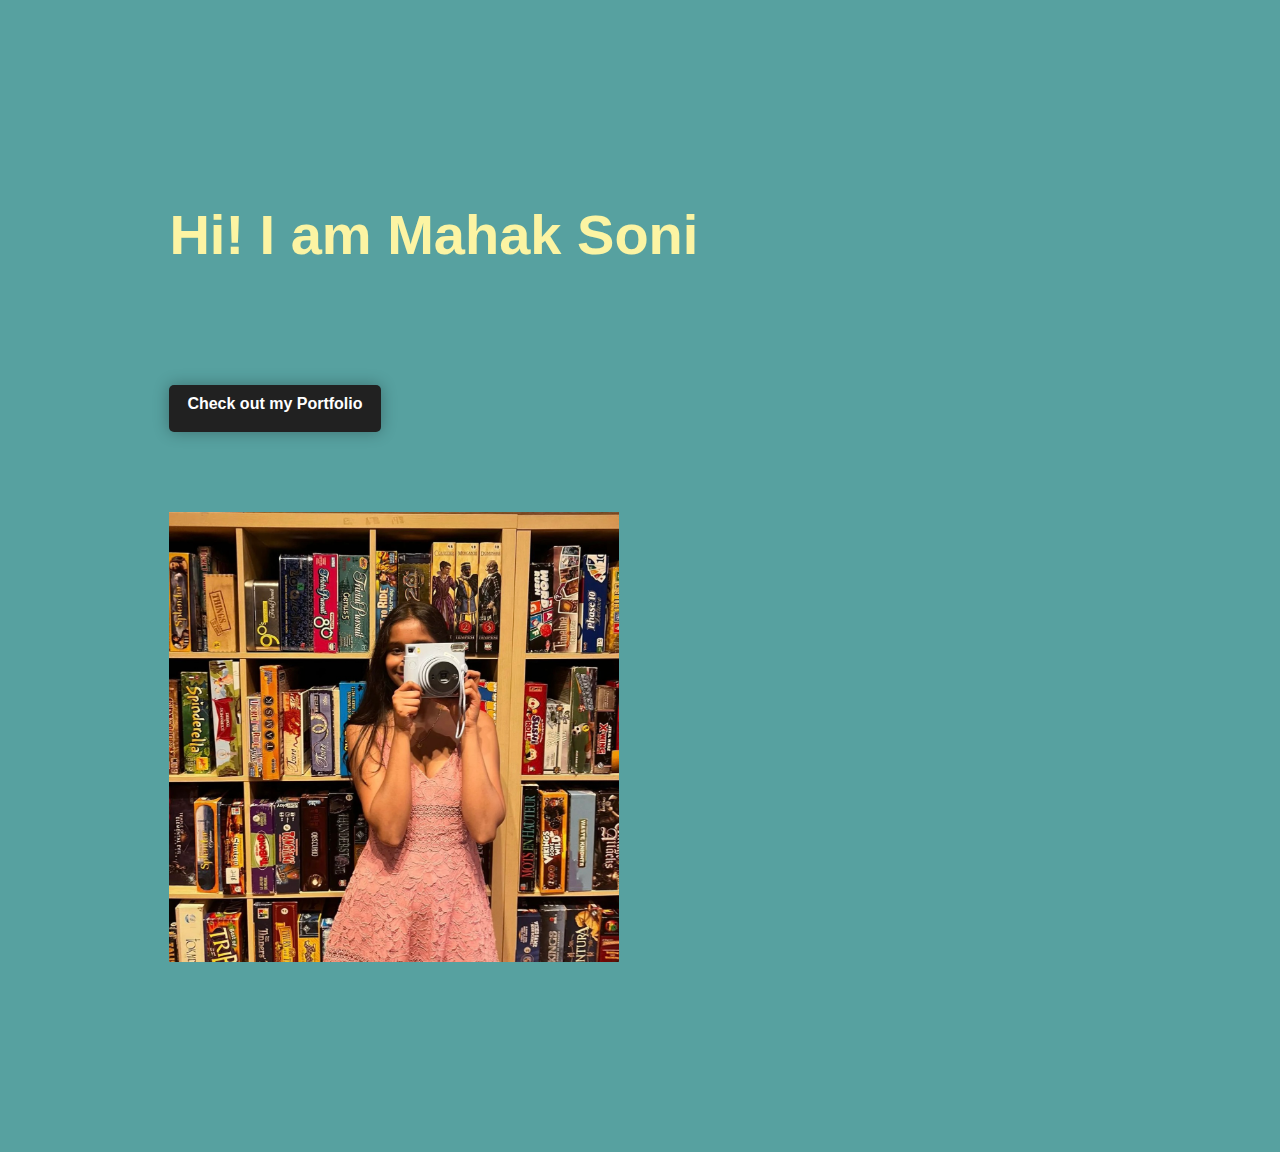
<file: index.html>
<!DOCTYPE html>
<html lang="en" >
<head>
    <meta charset="UTF-8">
    <meta name="viewport" content="width=device-width, initial-scale=1.0">
    <title> My Portfolio </title>
    <link rel = "stylesheet" href = "style.css">
</head>
<body >
    <div class = "mainpage" >
       <h1> Hi! I am Mahak Soni </h1>
       <br>
      <p> <a href = "portfolio.html" > Check out my Portfolio </a> </p>
        <img src="starting.jpg">
    </div>
</body>
</html>
</file>
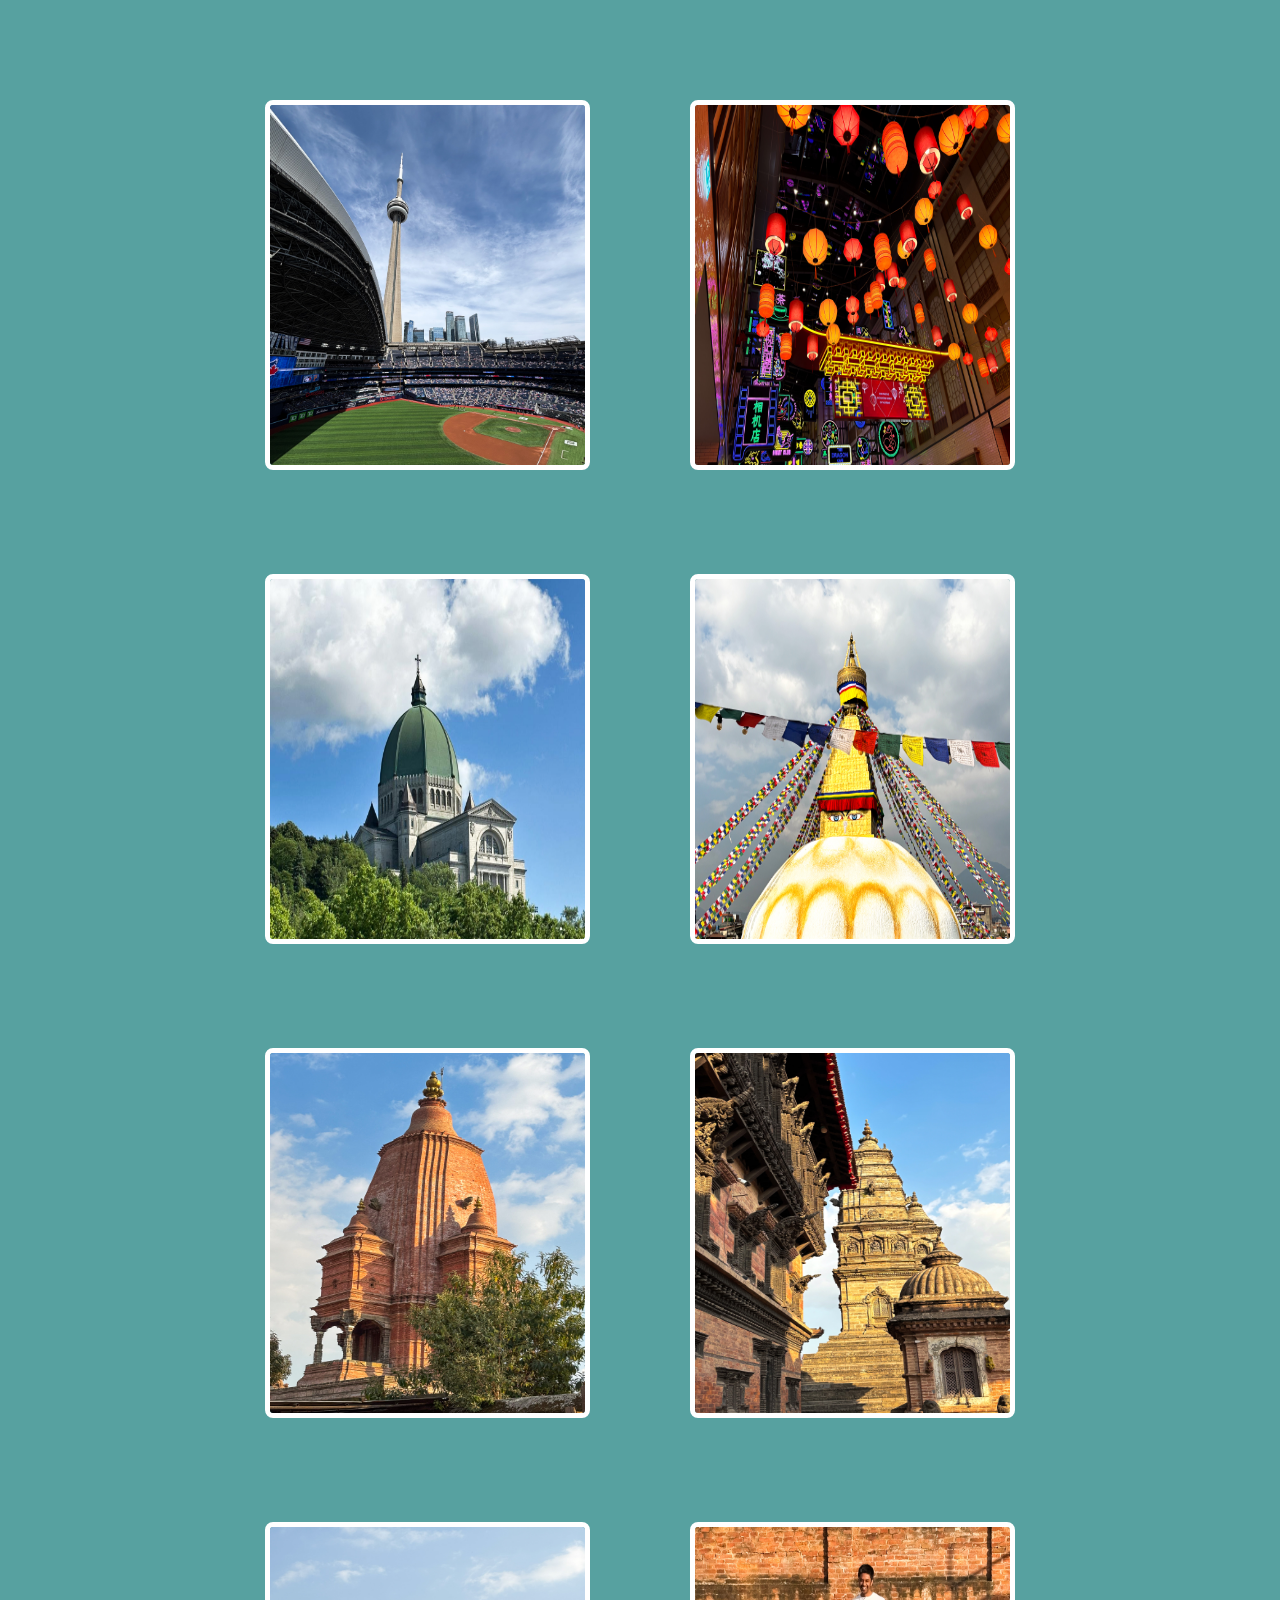
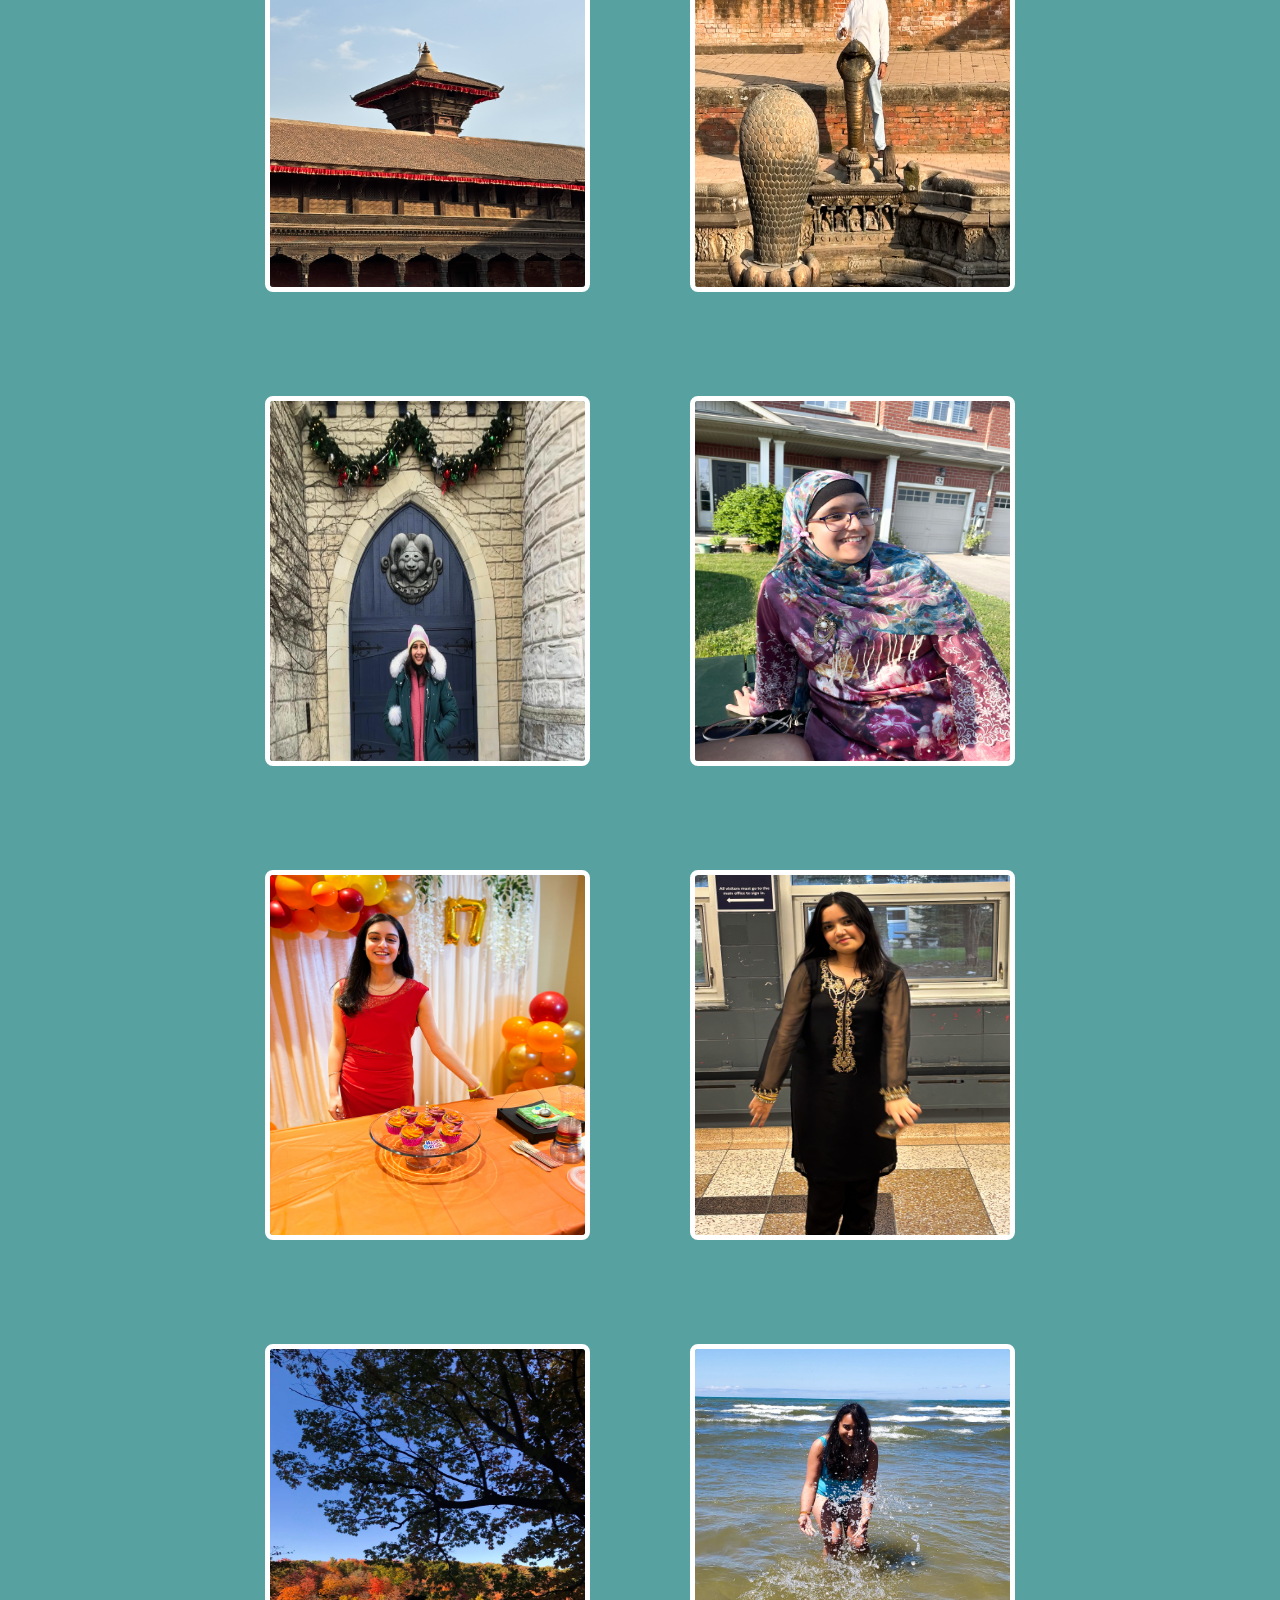
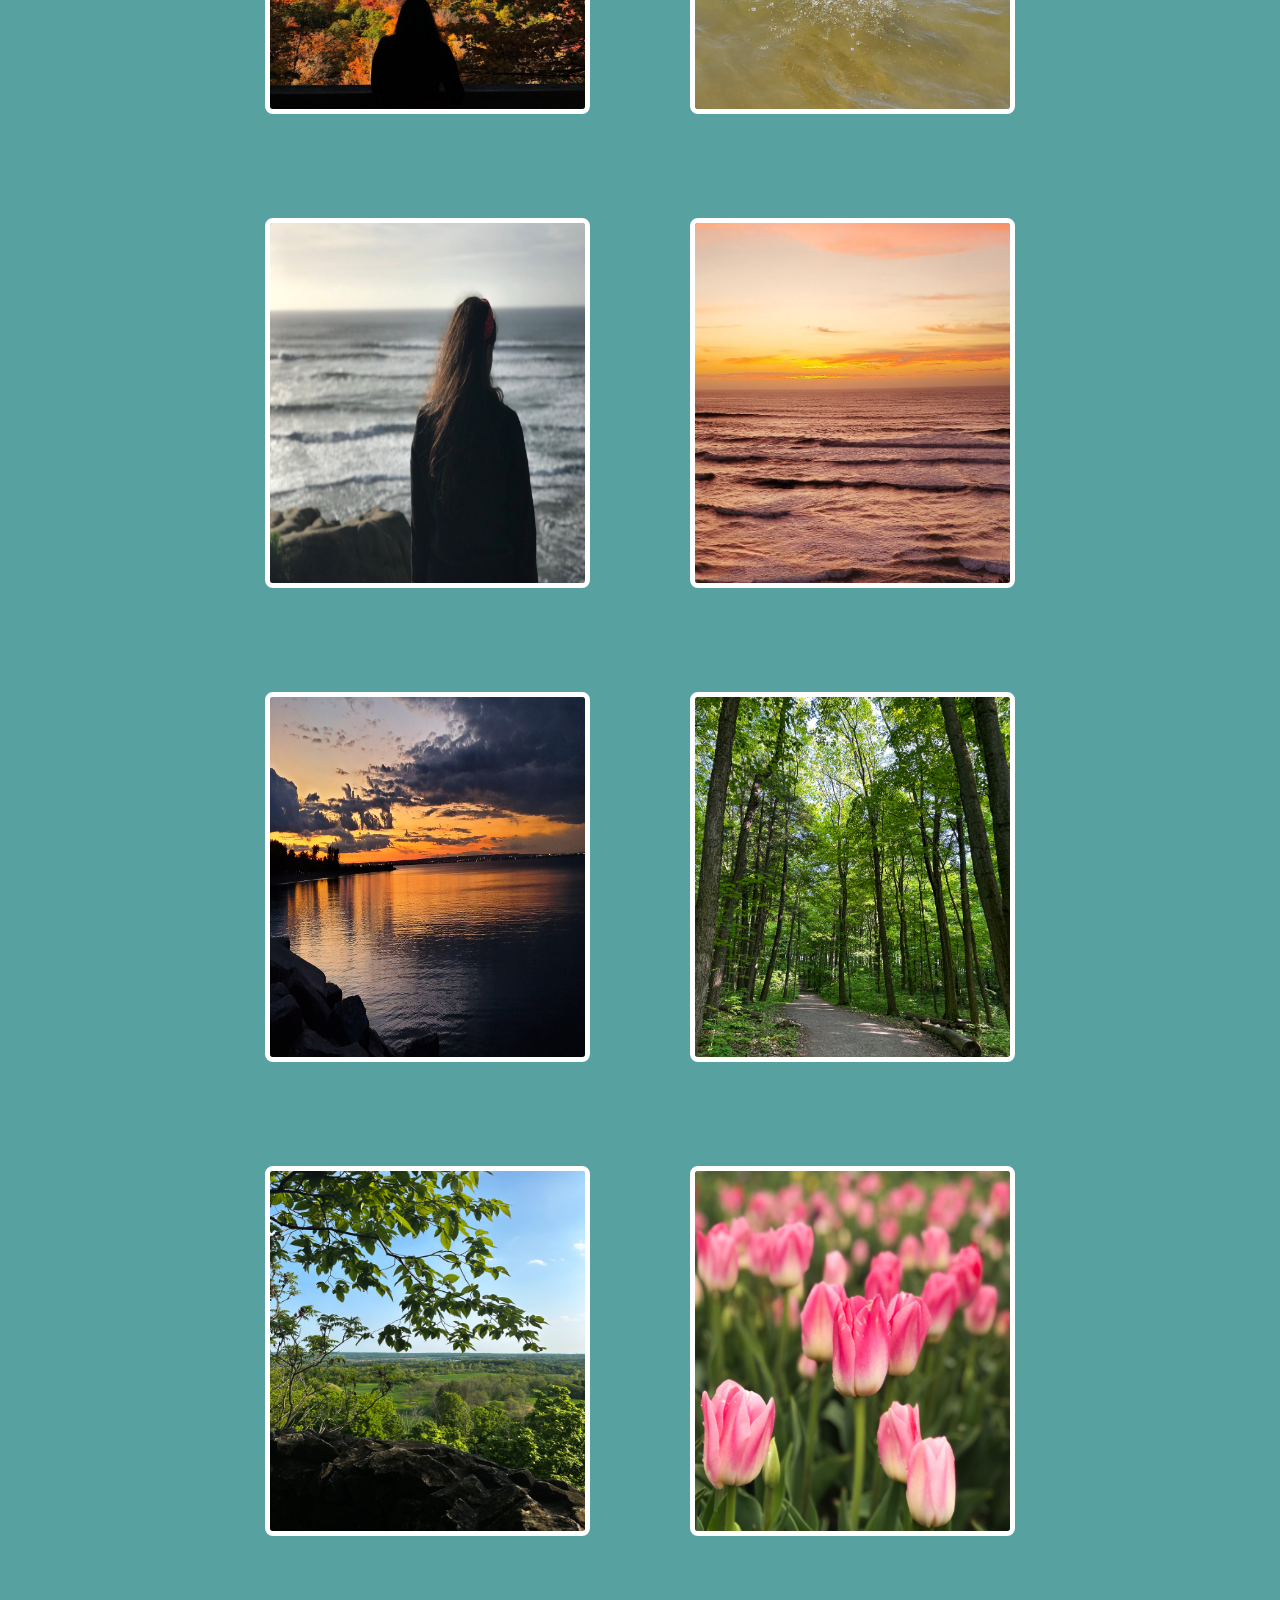
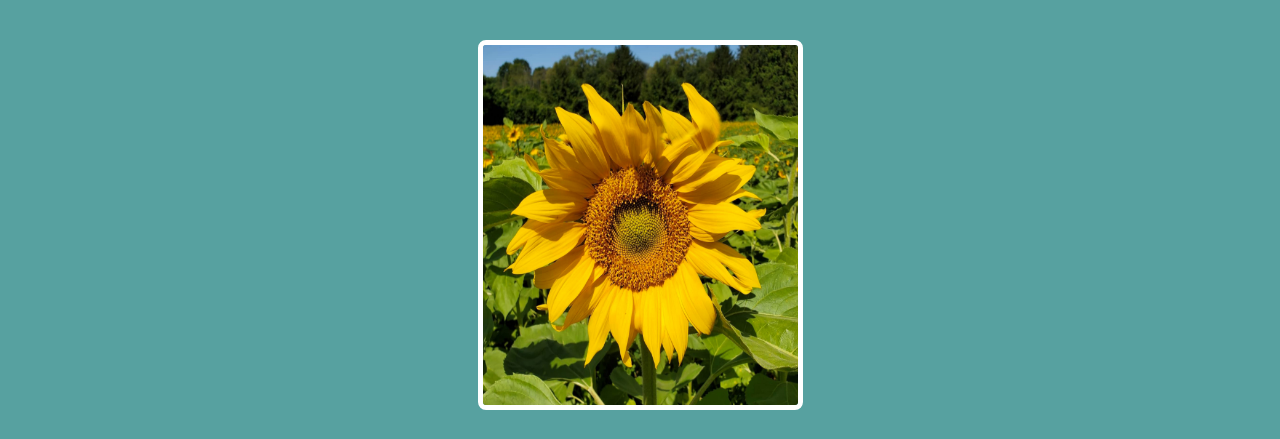
<file: portfolio.html>
<!DOCTYPE html>
<html lang="en">
<head>
    <meta charset="UTF-8">
    <meta name="viewport" content="width=device-width, initial-scale=1.0">
    <title>Portfolio</title>
    <link rel = "stylesheet" href = "style.css">
</head>
<body>
    <div class = "layout">
        <div class = "photo">
        <img src = "landscape3.jpg"  style = "border: 5px solid #ffff">
    </div>
         <div class = "photo">
        <img src = "Still3.jpg" style = "border: 5px solid #ffff">
    </div>
    <div class = "photo" >
    <img src = "architecture1.jpg" style = "border: 5px solid #ffff">
    </div>
    <div class = "photo">
        <img src = "architecture2.jpg" style = "border: 5px solid #ffff">
    </div>
    <div class = "photo">
        <img src = "architecture3.jpg" style = "border: 5px solid #ffff">
    </div>
    <div class = "photo">
        <img src = "architecture4.jpg" style = "border: 5px solid #ffff">
    </div>
    <div class = "photo">
        <img src = "architecture5.jpg" style = "border: 5px solid #ffff">
    </div>
        <div class = "photo">
        <img src = "Portrait6.jpg" style = "border: 5px solid #ffff">
    </div>
    <div class = "photo">
        <img src = "Portrait2.jpg" style = "border: 5px solid #ffff">
    </div>
    <div class = "photo">
        <img src = "Portrait3.jpg" style = "border: 5px solid #ffff">
    </div>
    <div class = "photo">
        <img src = "Portrait7.jpg" style = "border: 5px solid #ffff">
    </div>
    <div class = "photo">
        <img src = "Portrait8.jpg" style = "border: 5px solid #ffff">
    </div>
        <div class = "photo">
        <img src = "Portrait5.jpg" style = "border: 5px solid #ffff">
    </div>
         <div class = "photo">
        <img src = "Portrait1.jpg" style = "border: 5px solid #ffff">
    </div>
        <div class = "photo">
        <img src = "Portrait4.jpg" style = "border: 5px solid #ffff">
    </div>
    <div class = "photo">
        <img src = "Landscape1.jpg" style = "border: 5px solid #ffff">
    </div>
    <div class = "photo">
        <img src = "Landscape2.jpg" style = "border: 5px solid #ffff">
    </div>
    <div class = "photo">
        <img src = "landscape4.jpg" style = "border: 5px solid #ffff">
    </div>
    <div class = "photo">
        <img src = "Landscape5.jpg" style = "border: 5px solid #ffff">
    </div>
    <div class = "photo">
        <img src = "Still1.jpg" style = "border: 5px solid #ffff">
    </div>
    <div class = "photo">
        <img src = "Still2.jpg" style = "border: 5px solid #ffff">
    </div>
</div>
</body>
</html>
</file>
<file: style.css>
*{
    margin : 25px;
    padding:0;
    font-family:sans-serif;
    background-color: #57a1a0 ;
}
.mainpage{
    margin-left: 8%;
    margin-top: 15%;
    height: 100vmin; 
    width: 100vmin; 
}
.mainpage h1{
    font-size: 350%;
    color: #fcf4a3;
    margin-bottom: 20px;
    height: 10vmin; 
    width: 80vmin; 
}
.mainpage a{
    background: #212121;
    padding: 10px 18px;
    text-decoration: none;
    font-weight: bold;
    color: #ffff;
    display: inline-block;
    margin: 30px 0;
    border-radius: 5px;
    box-shadow: 0 0 1rem rgba(0,0,0,0.3);
    height: 3vmin; 
}
.mainpage img{
    width: 50vmin;
    height: 50vmin;
    bottom: 0;
    top: 180px;
    right: 80px                                             
}

.layout {
    height: 70vh;
   margin-top: 20px;
   display:flex;
   flex-wrap: wrap;
   justify-content: center;
   
}
.photo img{
    height: 40vmin;
    width: 35vmin; 
    border:#ffff;
    border-radius: 0.5rem;
    transition: transform .2s;
}
.photo img:hover {
    transform:scale(1.5);

}
</file>
